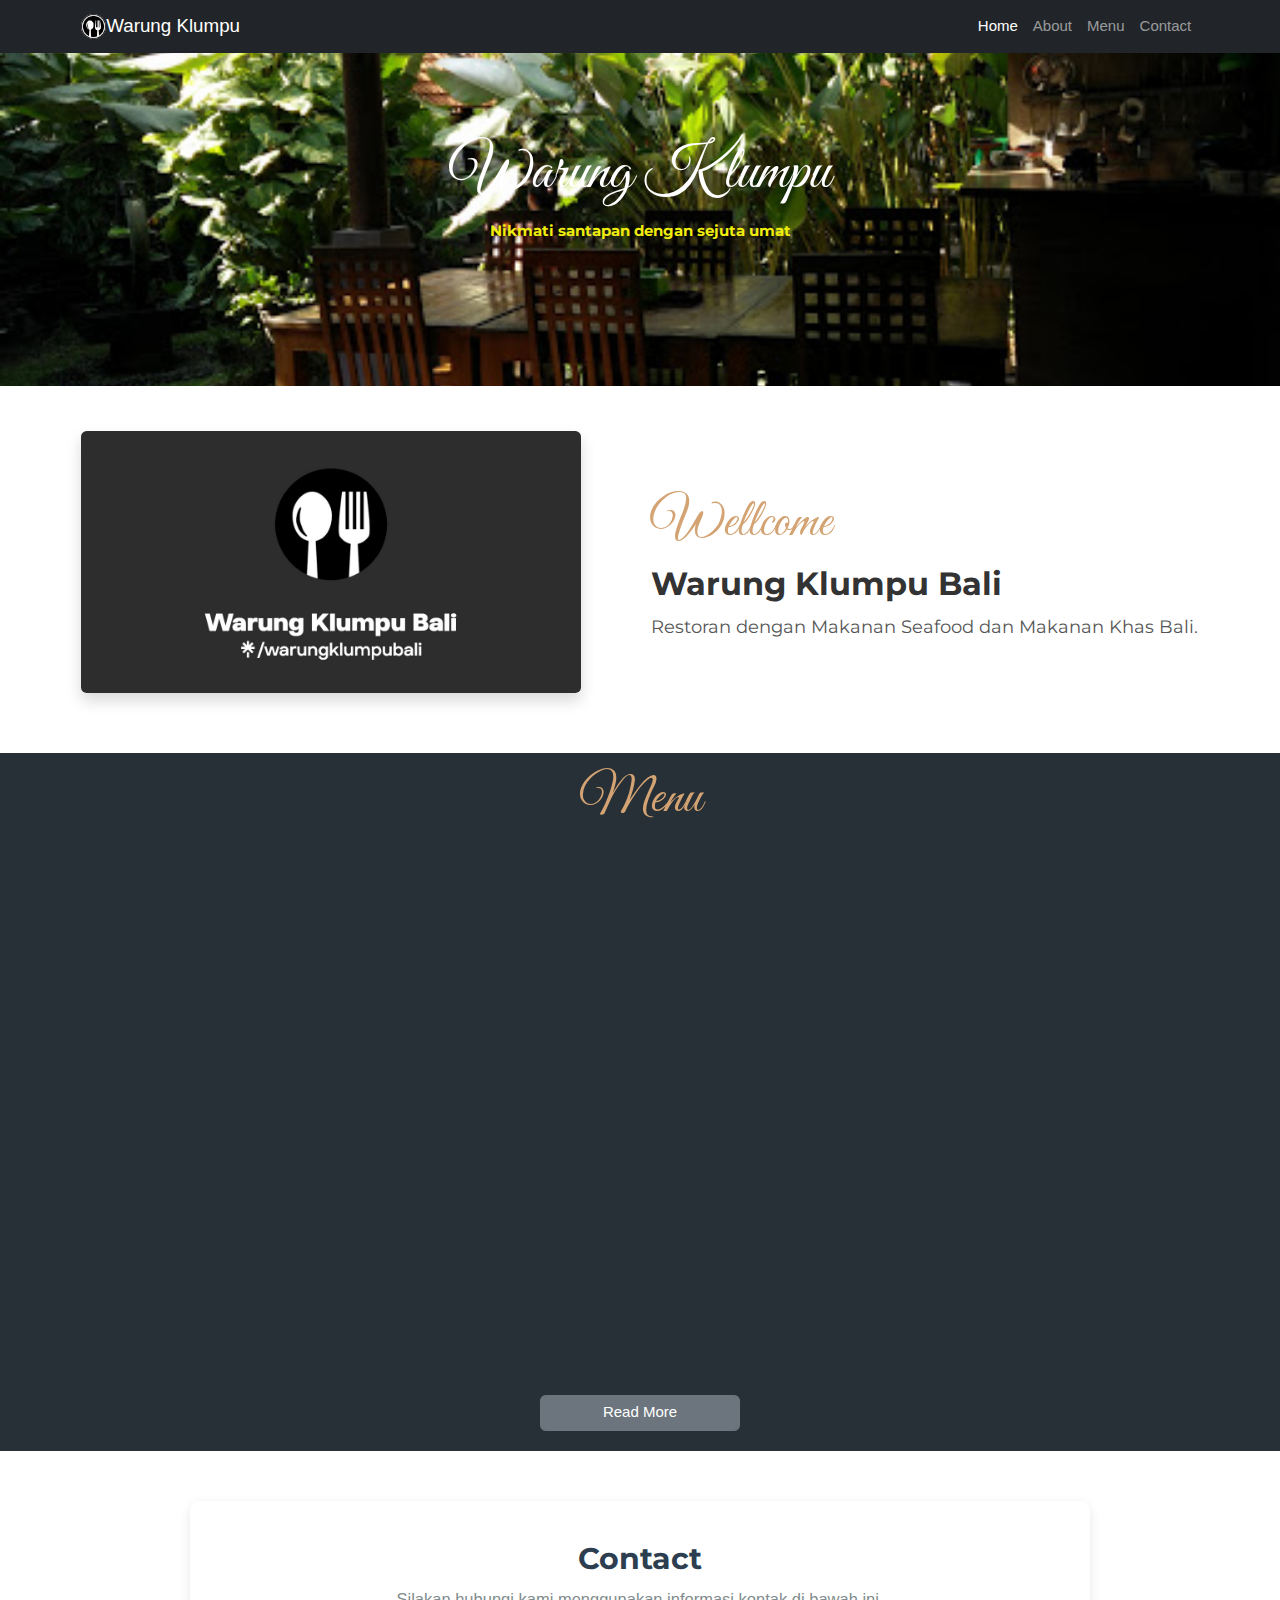
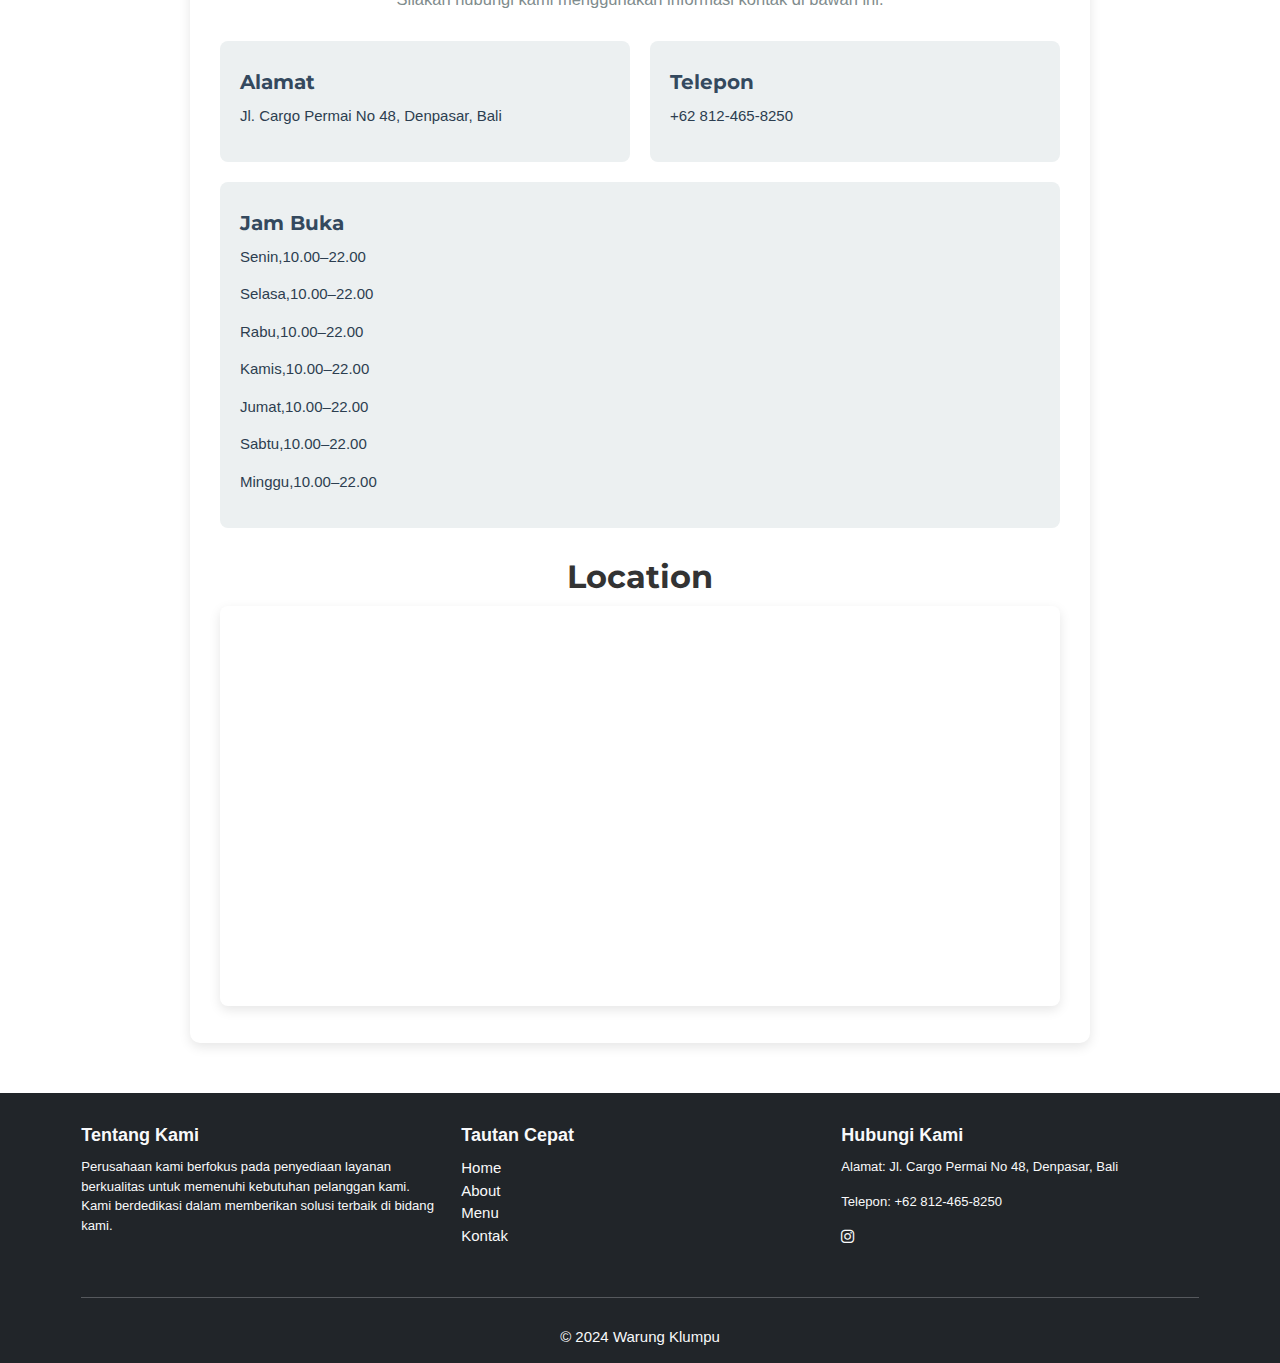
<file: index.html>
<!DOCTYPE html>
<html lang="en">
<head>
    <meta charset="UTF-8">
    <meta name="viewport" content="width=device-width, initial-scale=1.0">
    <title>Warung Klumpu Bali</title>
    <link rel="icon" href="img/logo-klumpu-bali-removebg-preview.png" type="image/x-icon">

  <!-- My Css -->
  <link rel="stylesheet" href="css/style.css">
  <link rel="stylesheet" href="css/contact.css">

  <!-- css online -->
  <link href="https://cdn.jsdelivr.net/npm/bootstrap@5.3.3/dist/css/bootstrap.min.css" rel="stylesheet" integrity="sha384-QWTKZyjpPEjISv5WaRU9OFeRpok6YctnYmDr5pNlyT2bRjXh0JMhjY6hW+ALEwIH" crossorigin="anonymous">
  <link rel="stylesheet" href="https://www.w3schools.com/w3css/4/w3.css">
  <link rel="stylesheet" href="https://unpkg.com/aos@next/dist/aos.css" />
  <link href="https://fonts.googleapis.com/css2?family=Great+Vibes&family=Montserrat:wght@400;700&display=swap" rel="stylesheet">
  <link rel="stylesheet" href="https://cdnjs.cloudflare.com/ajax/libs/font-awesome/6.0.0-beta3/css/all.min.css">

</head>
<body>

  <!-- Navbar -->
  <nav class="navbar navbar-expand-lg navbar-dark bg-dark fixed-top">
    <div class="container">
        <!-- Logo and Brand Name -->
        <a class="navbar-brand d-flex align-items-center" href="#">
            <img src="img/logo-klumpu-bali.jpg" alt="Logo" width="25" height="25" style="border-radius: 50%;" class="d-inline-block align-text-top">
            <span> Warung Klumpu</span>
        </a>
        <!-- Hamburger Button for Mobile -->
        <button class="navbar-toggler" type="button" data-bs-toggle="collapse" data-bs-target="#navbarNav" aria-controls="navbarNav" aria-expanded="false" aria-label="Toggle navigation">
            <span class="navbar-toggler-icon"></span>
        </button>
        <!-- Navbar Links -->
        <div class="collapse navbar-collapse" id="navbarNav">
            <ul class="navbar-nav ms-auto">
                <li class="nav-item">
                    <a class="nav-link active" aria-current="page" href="#">Home</a>
                </li>
                <li class="nav-item">
                    <a class="nav-link" href="#about">About</a>
                </li>
                <li class="nav-item">
                    <a class="nav-link" href="menu.html">Menu</a>
                </li>
                <li class="nav-item">
                    <a class="nav-link" href="#contact">Contact</a>
                </li>
            </ul>
        </div>
    </div>
</nav>


  <!-- header -->
  <header class="w3-container img w3-center" style="padding:128px 16px; background-image: url('img/suasana-klumpu.jpg'); background-size: cover; background-position: center;">
    <h1 style="font-family: 'Great Vibes', cursive; color: white; font-size: 400%;">Warung Klumpu</h1>
    <p style="font-family: 'Montserrat', sans-serif; color: #f0ec0d; font-size: 15px; font-weight: 700;">Nikmati santapan dengan sejuta umat</p>
</header>

  
    <!-- about -->
    <div id="about">
    <section class="main-content py-5 bg-white">
        <div class="container">
            <div class="row align-items-center">
                <!-- Images Section -->
                <div class="col-lg-6 mb-4 mb-lg-0">
                    <div class="row">
                        <div class="col-12 mb-3">
                            <img src="img/warungklumpubali.jpg" width="500px" alt="Warung Klumpu Bali" class="img-fluid rounded shadow">
                        </div>
                    </div>
                </div>
                <!-- Text Section -->
                <div class="col-lg-6">
                    <h1 class="welcome display-4">Wellcome</h1>
                    <h2 class="restaurant-name">Warung Klumpu Bali</h2>
                    <p class="description">
                        Restoran dengan Makanan Seafood dan Makanan Khas Bali.
                    </p>
                </div>
            </div>
        </div>
        </div>
    </section>
        

    <!-- menu -->
    <div id="menu">
     <section id="projects">
        <div class="container">
            <div class="row text-center mb-3">
                <div class="col">
                    <div data-aos="fade-up" data-aos-duration="1000">
                    <h1 class="welcome display-4" style="margin-top: 15px;">Menu</h1>
                </div>
                </div>
            </div>
            
            <div class="row">
                <div class="col-md-4 mb-3">
                    <div data-aos="fade-up" data-aos-duration="2000" data-aos-delay="300">
                    <div class="card" >
                        <img src="img/ikangoreng-menu.png" class="card-img-top" alt="...">
                        <div class="card-body">
                          <p class="card-text">Ikan Goreng dengan Bumbu Khas yang menggoyangkan lidah</p>
                        </div>
                      </div>
                    </div>
                </div>
            
                
                <div class="col-md-4 mb-3">
                    <div data-aos="fade-up" data-aos-duration="2000" data-aos-delay="600">
                    <div class="card" >
                        <img src="img/Kerang-menu.png" class="card-img-top" alt="...">
                        <div class="card-body">
                          <p class="card-text">Kerang dengan bumbu sambal Khas Bali</p>
                        </div>
                      </div>
                    </div>
                </div>
                <div class="col-md-4 mb-3">
                    <div data-aos="fade-up" data-aos-duration="2000" data-aos-delay="900">
                    <div class="card" >
                        <img src="img/plecingkangkung-menu.png" class="card-img-top" alt="...">
                        <div class="card-body">
                          <p class="card-text">Plecing Kangkung seleranya orang Bali</p>
                        </div>
                      </div>
                    </div>
                </div>
            <center>
            <a href="menu.html"><button type="button" class="btn btn-secondary" style="width: 200px; margin-bottom: 20px;">Read More</button></a>
        </center>
        </div>
            </div>
     </section>

     <!-- contact -->
        <div id="contact">
     <div class="contact-section">
      <div class="contact-header">
          <h2 class="restaurant-name">Contact</h2>
          <p>Silakan hubungi kami menggunakan informasi kontak di bawah ini.</p>
      </div>
      <div class="contact-info">
          <div>
            <h3 class="restaurant-name">Alamat</h3>
              <p>Jl. Cargo Permai No 48, Denpasar, Bali</p>
          </div>
          <div>
              <h3 class="restaurant-name">Telepon</h3>
              <p><a href="tel:+628124658250">+62 812-465-8250</a></p>
          </div>
          <div>
              <h3 class="restaurant-name">Jam Buka</h3>
              <p>Senin,10.00–22.00</p>
              <p>Selasa,10.00–22.00</p>
              <p>Rabu,10.00–22.00</p>
              <p>Kamis,10.00–22.00</p>
              <p>Jumat,10.00–22.00</p>
              <p>Sabtu,10.00–22.00</p>
              <p>Minggu,10.00–22.00</p>
          </div>
      </div>
  
      <div class="map-container">
          <h3 class="restaurant-name">Location</h3>
          <iframe src="https://www.google.com/maps/embed?pb=!1m18!1m12!1m3!1d1865.5674058622592!2d115.19754784306647!3d-8.631774240100958!2m3!1f0!2f0!3f0!3m2!1i1024!2i768!4f13.1!3m3!1m2!1s0x2dd23f482cb53af5%3A0x57a856c9a74dee7b!2sWarung%20Klumpu%20Bali!5e1!3m2!1sid!2sid!4v1730167761147!5m2!1sid!2sid" width="600" height="450" style="border:0;" allowfullscreen="" loading="lazy" referrerpolicy="no-referrer-when-downgrade"></iframe>
      </div>
  </div>
     </div>


  <!-- Footer -->
  <footer class="bg-dark text-light pt-4 pb-2">
    <div class="container">
        <div class="row">
            <!-- About Us -->
            <div class="col-md-4 mb-3">
                <h5 class="fw-bold">Tentang Kami</h5>
                <p class="small">
                    Perusahaan kami berfokus pada penyediaan layanan berkualitas untuk memenuhi kebutuhan pelanggan kami. Kami berdedikasi dalam memberikan solusi terbaik di bidang kami.
                </p>
            </div>
            <!-- Quick Links -->
            <div class="col-md-4 mb-3">
                <h5 class="fw-bold">Tautan Cepat</h5>
                <ul class="list-unstyled">
                    <li><a href="#" class="text-light text-decoration-none">Home</a></li>
                    <li><a href="#about" class="text-light text-decoration-none">About</a></li>
                    <li><a href="menu.index" class="text-light text-decoration-none">Menu</a></li>
                    <li><a href="#contact" class="text-light text-decoration-none">Kontak</a></li>
                </ul>
            </div>
            <!-- Contact Us -->
            <div class="col-md-4 mb-3">
                <h5 class="fw-bold">Hubungi Kami</h5>
                <p class="small">Alamat: Jl. Cargo Permai No 48, Denpasar, Bali</p>
                <p class="small">Telepon: <a href="tel:+6281234567890" class="text-light text-decoration-none">+62 812-465-8250</a></p>
                <!-- Social Media Icons -->
                <div class="mt-3">
                    <a href="https://www.instagram.com/warungklumpubali?utm_source=ig_web_button_share_sheet&igsh=ZDNlZDc0MzIxNw==" class="text-light me-3" target="_blank"><i class="fab fa-instagram"></i></a>
                </div>
                
            </div>
        </div>
        <hr class="border-light">
        <div class="text-center py-2">
            <p class="mb-0">&copy; 2024 Warung Klumpu</p>
        </div>
    </div>
</footer>

  <script src="https://unpkg.com/aos@next/dist/aos.js"></script>
  <script>
    AOS.init();
  </script>

  <script src="https://cdn.jsdelivr.net/npm/bootstrap@5.3.3/dist/js/bootstrap.bundle.min.js" integrity="sha384-YvpcrYf0tY3lHB60NNkmXc5s9fDVZLESaAA55NDzOxhy9GkcIdslK1eN7N6jIeHz" crossorigin="anonymous"></script>
  <script src="https://cdn.jsdelivr.net/npm/@popperjs/core@2.11.8/dist/umd/popper.min.js" integrity="sha384-I7E8VVD/ismYTF4hNIPjVp/Zjvgyol6VFvRkX/vR+Vc4jQkC+hVqc2pM8ODewa9r" crossorigin="anonymous"></script>
  <script src="https://cdn.jsdelivr.net/npm/bootstrap@5.3.3/dist/js/bootstrap.min.js" integrity="sha384-0pUGZvbkm6XF6gxjEnlmuGrJXVbNuzT9qBBavbLwCsOGabYfZo0T0to5eqruptLy" crossorigin="anonymous"></script>
</body>
</html>
</file>
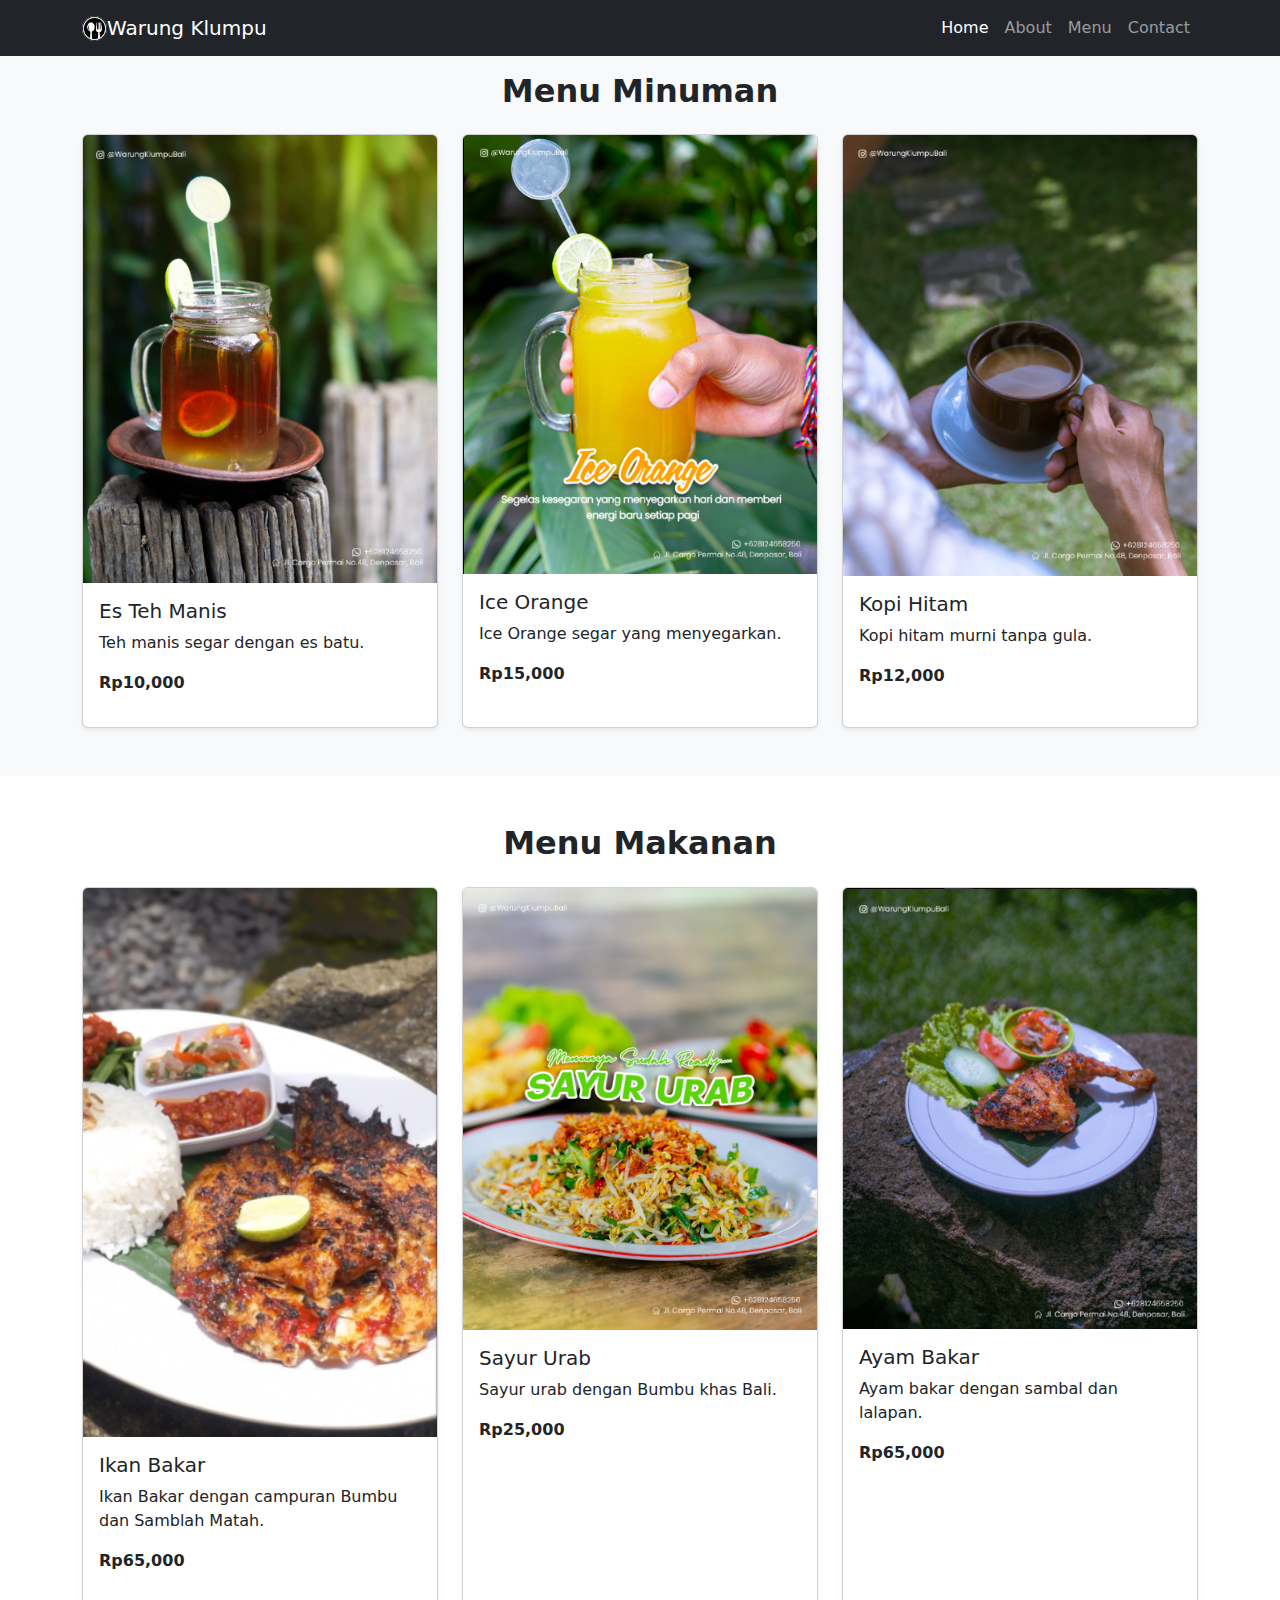
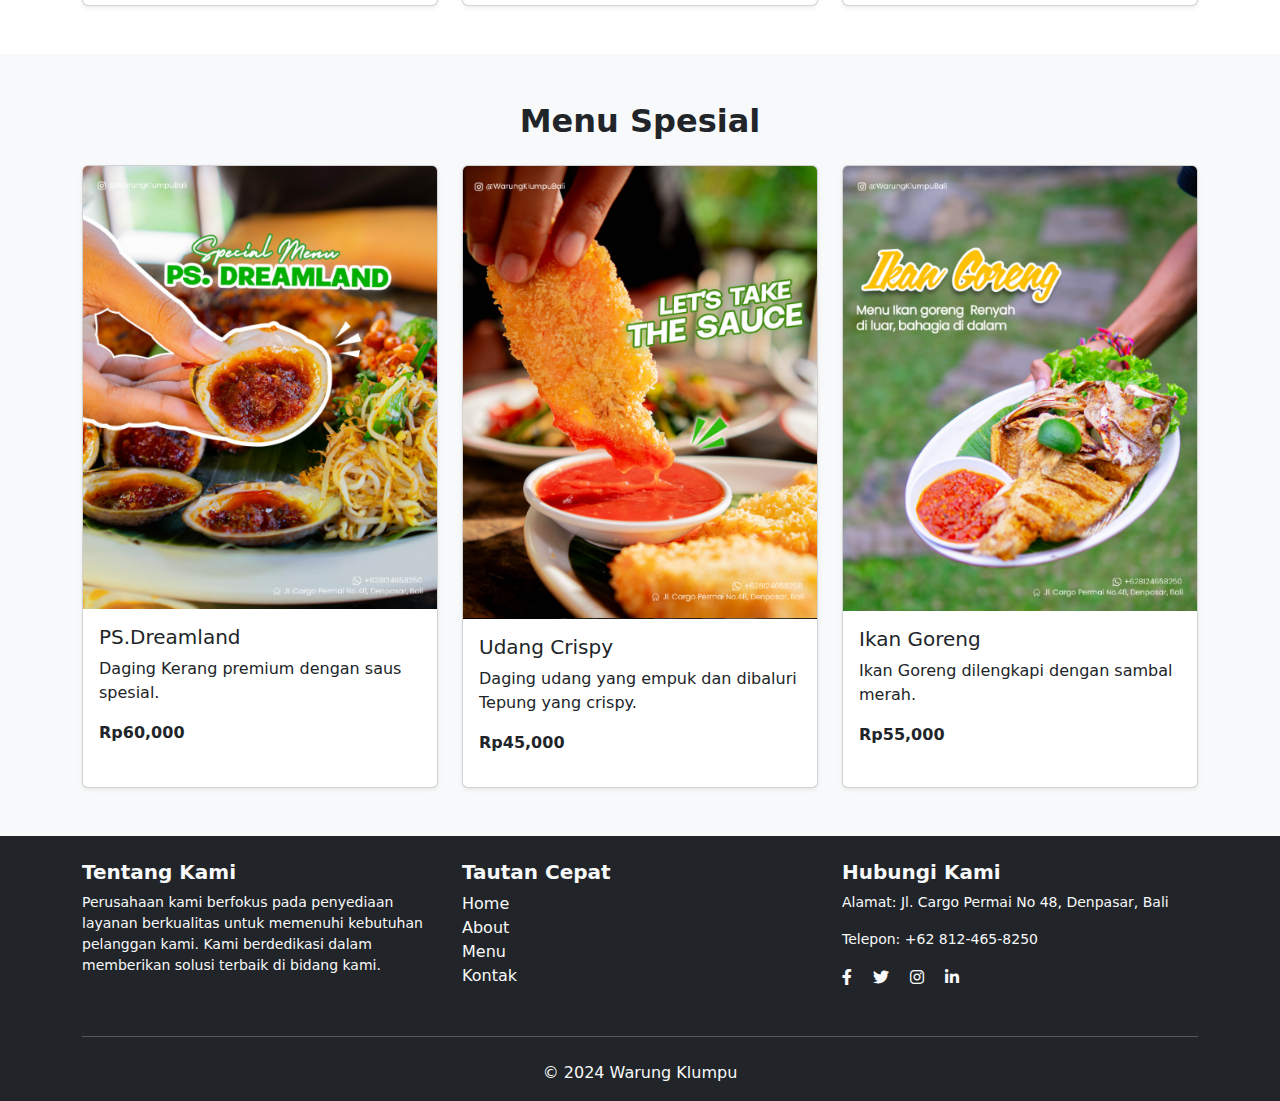
<file: menu.html>
<!DOCTYPE html>
<html lang="en">
<head>
    <meta charset="UTF-8">
    <meta name="viewport" content="width=device-width, initial-scale=1.0">
    <title>Halaman Menu</title>
     <link rel="icon" href="img/logo-klumpu-bali-removebg-preview.png" type="image/x-icon">
    
    <!-- Bootstrap 5 CSS -->
    <link rel="stylesheet" href="https://cdnjs.cloudflare.com/ajax/libs/font-awesome/6.0.0-beta3/css/all.min.css">
    <link href="https://cdn.jsdelivr.net/npm/bootstrap@5.3.0/dist/css/bootstrap.min.css" rel="stylesheet">
</head>
<body>

     <!-- Navbar -->
  <nav class="navbar navbar-expand-lg navbar-dark bg-dark fixed-top">
    <div class="container">
        <!-- Logo and Brand Name -->
        <a class="navbar-brand d-flex align-items-center" href="#">
            <img src="img/logo-klumpu-bali.jpg" alt="Logo" width="25" height="25" style="border-radius: 50%;" class="d-inline-block align-text-top">
            <span> Warung Klumpu</span>
        </a>
        <!-- Hamburger Button for Mobile -->
        <button class="navbar-toggler" type="button" data-bs-toggle="collapse" data-bs-target="#navbarNav" aria-controls="navbarNav" aria-expanded="false" aria-label="Toggle navigation">
            <span class="navbar-toggler-icon"></span>
        </button>
        <!-- Navbar Links -->
        <div class="collapse navbar-collapse" id="navbarNav">
            <ul class="navbar-nav ms-auto">
                <li class="nav-item">
                    <a class="nav-link active" aria-current="page" href="index.html">Home</a>
                </li>
                <li class="nav-item">
                    <a class="nav-link" href="https://ayumascs.github.io/Warung-Klumpu-Bali/#about">About</a>
                </li>
                <li class="nav-item">
                    <a class="nav-link" href="#">Menu</a>
                </li>
                <li class="nav-item">
                    <a class="nav-link" href="https://ayumascs.github.io/Warung-Klumpu-Bali/#contact">Contact</a>
                </li>
            </ul>
        </div>
    </div>
</nav>
<br>

<!-- Menu Minuman -->
<section class="py-5 bg-light">
    <div class="container">
        <h2 class="text-center fw-bold mb-4">Menu Minuman</h2>
        <div class="row gy-4">
            <!-- Item Minuman 1 -->
            <div class="col-md-4">
                <div class="card h-100 shadow-sm">
                    <img src="img/Minuman/esteh.png" class="card-img-top" alt="Minuman 1">
                    <div class="card-body">
                        <h5 class="card-title">Es Teh Manis</h5>
                        <p class="card-text">Teh manis segar dengan es batu.</p>
                        <p class="fw-bold">Rp10,000</p>
                    </div>
                </div>
            </div>
            <!-- Item Minuman 2 -->
            <div class="col-md-4">
                <div class="card h-100 shadow-sm">
                    <img src="img/Minuman/esjeruk-minum.png" class="card-img-top" alt="Minuman 2">
                    <div class="card-body">
                        <h5 class="card-title">Ice Orange</h5>
                        <p class="card-text">Ice Orange segar yang menyegarkan.</p>
                        <p class="fw-bold">Rp15,000</p>
                    </div>
                </div>
            </div>
            <!-- Item Minuman 3 -->
            <div class="col-md-4">
                <div class="card h-100 shadow-sm">
                    <img src="img/Minuman/kopihitam.png" class="card-img-top" alt="Minuman 3">
                    <div class="card-body">
                        <h5 class="card-title">Kopi Hitam</h5>
                        <p class="card-text">Kopi hitam murni tanpa gula.</p>
                        <p class="fw-bold">Rp12,000</p>
                    </div>
                </div>
            </div>
        </div>
    </div>
</section>

<!-- Menu Makanan -->
<section class="py-5 bg-white">
    <div class="container">
        <h2 class="text-center fw-bold mb-4">Menu Makanan</h2>
        <div class="row gy-4">
            <!-- Item Makanan 1 -->
            <div class="col-md-4">
                <div class="card h-100 shadow-sm">
                    <img src="img/Makanan/ikanbakar.png" class="card-img-top" alt="Makanan 1">
                    <div class="card-body">
                        <h5 class="card-title">Ikan Bakar</h5>
                        <p class="card-text">Ikan Bakar dengan campuran Bumbu dan Samblah Matah.</p>
                        <p class="fw-bold">Rp65,000</p>
                    </div>
                </div>
            </div>
            <!-- Item Makanan 2 -->
            <div class="col-md-4">
                <div class="card h-100 shadow-sm">
                    <img src="img/sayururab-menu.png" class="card-img-top" alt="Makanan 2">
                    <div class="card-body">
                        <h5 class="card-title">Sayur Urab</h5>
                        <p class="card-text">Sayur urab dengan Bumbu khas Bali.</p>
                        <p class="fw-bold">Rp25,000</p>
                    </div>
                </div>
            </div>
            <!-- Item Makanan 3 -->
            <div class="col-md-4">
                <div class="card h-100 shadow-sm">
                    <img src="img/Makanan/ayambakar.png" class="card-img-top" alt="Makanan 3">
                    <div class="card-body">
                        <h5 class="card-title">Ayam Bakar</h5>
                        <p class="card-text">Ayam bakar dengan sambal dan lalapan.</p>
                        <p class="fw-bold">Rp65,000</p>
                    </div>
                </div>
            </div>
        </div>
    </div>
</section>

<!-- Menu Spesial -->
<section class="py-5 bg-light">
    <div class="container">
        <h2 class="text-center fw-bold mb-4">Menu Spesial</h2>
        <div class="row gy-4">
            <!-- Item Spesial 1 -->
            <div class="col-md-4">
                <div class="card h-100 shadow-sm">
                    <img src="img/Kerang-menu.png" class="card-img-top" alt="Spesial 1">
                    <div class="card-body">
                        <h5 class="card-title">PS.Dreamland</h5>
                        <p class="card-text">Daging Kerang premium dengan saus spesial.</p>
                        <p class="fw-bold">Rp60,000</p>
                    </div>
                </div>
            </div>
            <!-- Item Spesial 2 -->
            <div class="col-md-4">
                <div class="card h-100 shadow-sm">
                    <img src="img/udangkrispy-menu.png" class="card-img-top" alt="Spesial 2">
                    <div class="card-body">
                        <h5 class="card-title">Udang Crispy</h5>
                        <p class="card-text">Daging udang yang empuk dan dibaluri Tepung yang crispy.</p>
                        <p class="fw-bold">Rp45,000</p>
                    </div>
                </div>
            </div>
            <!-- Item Spesial 3 -->
            <div class="col-md-4">
                <div class="card h-100 shadow-sm">
                    <img src="img/ikangoreng-menu.png" class="card-img-top" alt="Spesial 3">
                    <div class="card-body">
                        <h5 class="card-title">Ikan Goreng</h5>
                        <p class="card-text">Ikan Goreng dilengkapi dengan sambal merah.</p>
                        <p class="fw-bold">Rp55,000</p>
                    </div>
                </div>
            </div>
        </div>
    </div>
</section>

<!-- Footer -->
<footer class="bg-dark text-light pt-4 pb-2">
    <div class="container">
        <div class="row">
            <!-- About Us -->
            <div class="col-md-4 mb-3">
                <h5 class="fw-bold">Tentang Kami</h5>
                <p class="small">
                    Perusahaan kami berfokus pada penyediaan layanan berkualitas untuk memenuhi kebutuhan pelanggan kami. Kami berdedikasi dalam memberikan solusi terbaik di bidang kami.
                </p>
            </div>
            <!-- Quick Links -->
            <div class="col-md-4 mb-3">
                <h5 class="fw-bold">Tautan Cepat</h5>
                <ul class="list-unstyled">
                    <li><a href="index.html" class="text-light text-decoration-none">Home</a></li>
                    <li><a href="https://ayumascs.github.io/Warung-Klumpu-Bali/#about" class="text-light text-decoration-none">About</a></li>
                    <li><a href="#" class="text-light text-decoration-none">Menu</a></li>
                    <li><a href="https://ayumascs.github.io/Warung-Klumpu-Bali/#contact" class="text-light text-decoration-none">Kontak</a></li>
                </ul>
            </div>
            <!-- Contact Us -->
            <div class="col-md-4 mb-3">
                <h5 class="fw-bold">Hubungi Kami</h5>
                <p class="small">Alamat: Jl. Cargo Permai No 48, Denpasar, Bali</p>
                <p class="small">Telepon: <a href="tel:+6281234567890" class="text-light text-decoration-none">+62 812-465-8250</a></p>
                <!-- Social Media Icons -->
                <div class="mt-3">
                    <a href="#" class="text-light me-3"><i class="fab fa-facebook-f"></i></a>
                    <a href="#" class="text-light me-3"><i class="fab fa-twitter"></i></a>
                    <a href="#" class="text-light me-3"><i class="fab fa-instagram"></i></a>
                    <a href="#" class="text-light"><i class="fab fa-linkedin-in"></i></a>
                </div>
            </div>
        </div>
        <hr class="border-light">
        <div class="text-center py-2">
            <p class="mb-0">&copy; 2024 Warung Klumpu</p>
        </div>
    </div>
</footer>

<!-- Bootstrap 5 JS (including Popper) -->
<script src="https://cdn.jsdelivr.net/npm/bootstrap@5.3.0/dist/js/bootstrap.bundle.min.js"></script>
</body>
</html>
</file>
<file: css/style.css>
.imgui {
    background-position: center;
    background-size: cover;
    background-image: url("/img/2017-06-26.jpg");
    min-height: 100%;
  }

  .welcome {
    font-family: 'Great Vibes', cursive;
    font-size: 48px;
    color: #d4a373;
}

.restaurant-name {
    font-family: 'Montserrat', sans-serif;
    font-size: 32px;
    font-weight: 700;
    color: #333;
}

.description {
    font-family: 'Montserrat', sans-serif;
    font-size: 18px;
    font-weight: 400;
    color: #555;
    line-height: 1.6;
}

/* Responsive margins for text */
@media (max-width: 768px) {
    .welcome {
        font-size: 36px;
    }

    .restaurant-name {
        font-size: 28px;
    }

    .description {
        font-size: 16px;
    }
}

#projects{
    background-color: #273036;
    color: white;
}

.buttoncolor{
    background-color: #555;
    color: white;
}
</file>
<file: css/contact.css>
.contact-section {
    max-width: 900px;
    margin: 50px auto;
    padding: 30px;
    background-color: #ffffff;
    border-radius: 10px;
    box-shadow: 0 4px 12px rgba(0, 0, 0, 0.1);
}
.contact-header {
    text-align: center;
    margin-bottom: 30px;
}
.contact-header h2 {
    font-size: 2em;
    color: #2C3E50;
}
.contact-header p {
    font-size: 1.1em;
    color: #7F8C8D;
    margin-top: 10px;
}
.contact-info {
    display: flex;
    flex-wrap: wrap;
    justify-content: space-between;
    gap: 20px;
}
.contact-info div {
    flex: 1 1 45%;
    background: #ecf0f1;
    padding: 20px;
    border-radius: 8px;
    transition: transform 0.2s ease;
}
.contact-info div:hover {
    transform: translateY(-5px);
    box-shadow: 0 8px 20px rgba(0, 0, 0, 0.1);
}
.contact-info h3 {
    font-size: 1.3em;
    color: #34495E;
    margin-bottom: 10px;
}
.contact-info p, .contact-info a {
    font-size: 1em;
    color: #2C3E50;
    text-decoration: none;
}
.contact-info a:hover {
    color: #2980B9;
}
.map-container {
    margin-top: 30px;
    text-align: center;
}
.map-container iframe {
    width: 100%;
    height: 400px;
    border: none;
    border-radius: 8px;
    box-shadow: 0 4px 12px rgba(0, 0, 0, 0.1);
}
</file>
